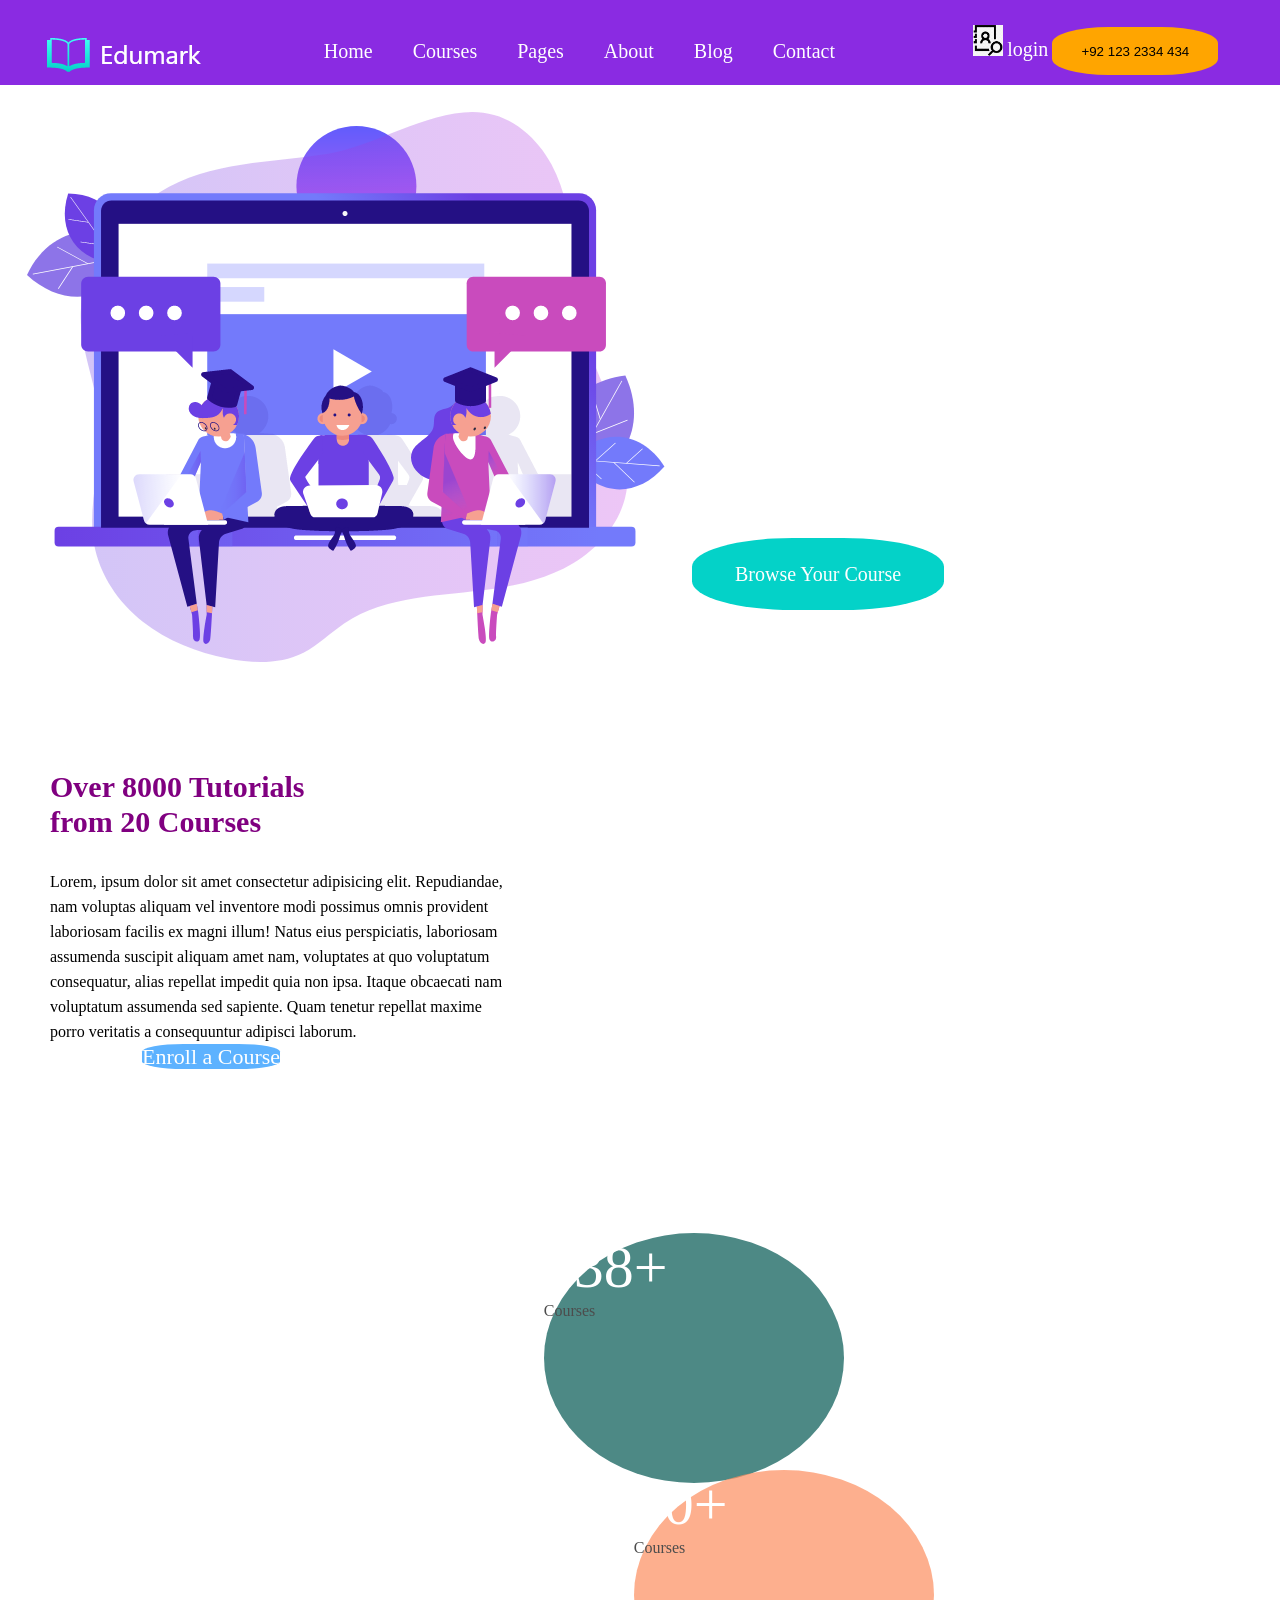
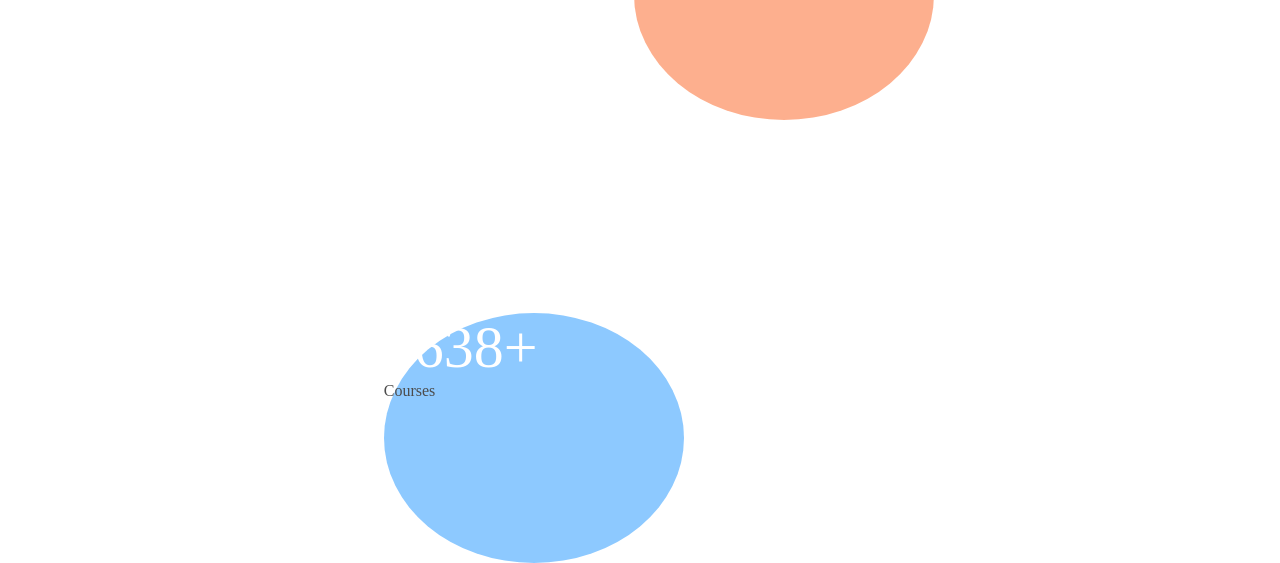
<file: index.html>
<!DOCTYPE html>
<html lang="en">
    <head>
        <meta charset="UTF-8">
        <meta name="viewport" content="width=device-width, initial-scale=1.0">
        <title>Anoosha-Demo</title>
        <link rel="stylesheet" href="style.css">
    </head>
    <body>
        <header class="head d-flex">
            <div class="head-wrap">
                <img src="images/logo-img.png" alt>
            </div>
            <nav class="menu">
                <ul class="d-flex">
                    <li><a href="index.html">Home</a></li>
                    <li><a href="index.html">Courses</a></li>
                    <li><a href="index.html">Pages</a></li>
                    <li><a href="index.html">About</a></li>
                    <li><a href="index.html">Blog</a></li>
                    <li><a href="index.html">Contact</a></li>
                </ul>
            </nav>
            <div class="side-nav">
                <img src="images/login.png" alt="login-img">
                <a href="index.html">login</a>
                <button>+92 123 2334 434</button>
            </div>
        </header>
        <section class="banner d-flex">
            <div class="section-img">
                <img src="images/edu_ilastration.png" alt>
            </div>
            <div class="text">
                <h1>Learn Your <br>Favorite Courses <br>From Online.</h1>
                <a href="#">Browse Your Course</a>
            </div>
        </section>
        <section class="last-wrap d-flex">
            <div class="content">
                <h2>Over 8000 Tutorials <br>from 20 Courses</h2>
                <div class="para">
                    <p>Lorem, ipsum dolor sit amet consectetur adipisicing elit.
                        Repudiandae,<br> nam voluptas aliquam vel inventore modi
                        possimus omnis provident <br>laboriosam facilis ex magni
                        illum! Natus eius perspiciatis, laboriosam <br>
                        assumenda suscipit aliquam amet nam, voluptates at quo
                        voluptatum <br> consequatur, alias repellat impedit quia
                        non ipsa. Itaque obcaecati nam <br>voluptatum assumenda
                        sed sapiente. Quam tenetur repellat maxime <br> porro
                        veritatis a consequuntur adipisci laborum.</p>
                    <a href="#" class="boxed_btn">Enroll a Course</a>
                </div>
            </div>
            <div class="inner">
                <div class="course">
                    <div class="text-info">
                        <span>20+</span>
                        <p>Courses</p>
                    </div>
                </div>
                <div class="course-blue">
                    <div class="text-info">
                        <span>7638+</span>
                        <p>Courses</p>
                    </div>
                </div>
                <div class="course-sky">
                <div class="text-info">
                    <span>238+</span>
                    <p>Courses</p>
                    </div>
                </div>
            </div>
        </section>
    </body>
</html>
</file>
<file: style.css>
* {
    padding: 0px;
    margin: 0px;
    box-sizing: border-box;
}

.d-flex {
    display: flex;
}

.side-nav img {
    width: 30px;
}

.head {
    justify-content: space-around;
    text-decoration: none;
    background-color: blueviolet;
    height: 85px;
    position: sticky;
    top: 0;

}

header nav ul {
    list-style-type: none;
    text-decoration: none;
    padding: 20px;
}

.head a {
    text-decoration: none;
    font-size: 20px;
    color: white;
}

header nav ul li {
    padding: 20px;
}

.head .head-wrap img {
    padding: 36px 10px;
}

.side-nav button {
    border-radius: 34%;
    height: 48px;
    width: 166px;
    border: 2px solid transparent;
    background-color: orange;
}

.side-nav {
    margin: 25px;
}

.banner {
    background-image: url(https://preview.colorlib.com/theme/edumark/img/banner/banner.png);
    background-size: cover;
}

.banner h1 {
    text-align: left;
    font-size: 59px;
    padding: 10px;
    margin: 91px;
    color: white;
}

.banner img {
    padding: 27px;
}

.banner .text a {
    font-size: 16px;
    color: #fff;
    padding: 22px 40px;
    background: #04D2C8;
    text-decoration: none;
    border-radius: 40%;
    border: 3px solid transparent;
    font-size: 20px;
}

.last-wrap {
    background-color: #cecefa
    padding: 115px;
}

.last-wrap h2 {
    color: purple;
    margin: 20px 0px;
    font-size:30px;
    line-height: 35px;
    padding: 10px 0px;
}

.last-wrap p {
    color: black;
    text-align: left;

}
.last-wrap .content{
        margin: 46px 41px 0px 50px;
        line-height: 25px;
}

.last-wrap .inner .course .text-info {
    position: relative;
    content: "";
    width: 300px;
    height: 250px;
    background-color: #FD8E5E;
    border-radius: 50%;
    opacity: 0.7;
    z-index: 3;

    /* right: 120px; */
    /* top: 40px; */
    top: 737px;
}

.last-wrap .inner .course-blue .text-info {
    /* position: relative;
    margin: right 50px;; */
}

.last-wrap .inner .course-blue .text-info {
    position: relative;
    content: "";
    width: 300px;
    height: 250px;
    background: #5DB2FF;
    border-radius: 50%;
    opacity: .7;
    top: 930px;
    right: 250px;
    z-index: 1;

}

.last-wrap .inner .course-sky .text-info {
    position: relative;
    content: "";
    width: 300px;
    height: 250px;
    background: #025752;
    border-radius: 50%;
    opacity: .7;
    right: 90px;
    z-index: 2;
}

.last-wrap .inner span {
    font-size: 60px;
    color: #fff;
    font-weight: 400;
    /* line-height: 90px; */
    text-align: center;
}

.last-wrap .inner {
    margin: 40px 90px;
    justify-content: space-evenly
}
.last-wrap .boxed_btn{
    margin: 92px;
    border-radius: 30%;
    background-color: #5DB2FF;
    height: 40px;
    width: 70px;
}
.last-wrap a{
    text-decoration: none;
    color: white;
    font-size: 22px;
}
</file>
